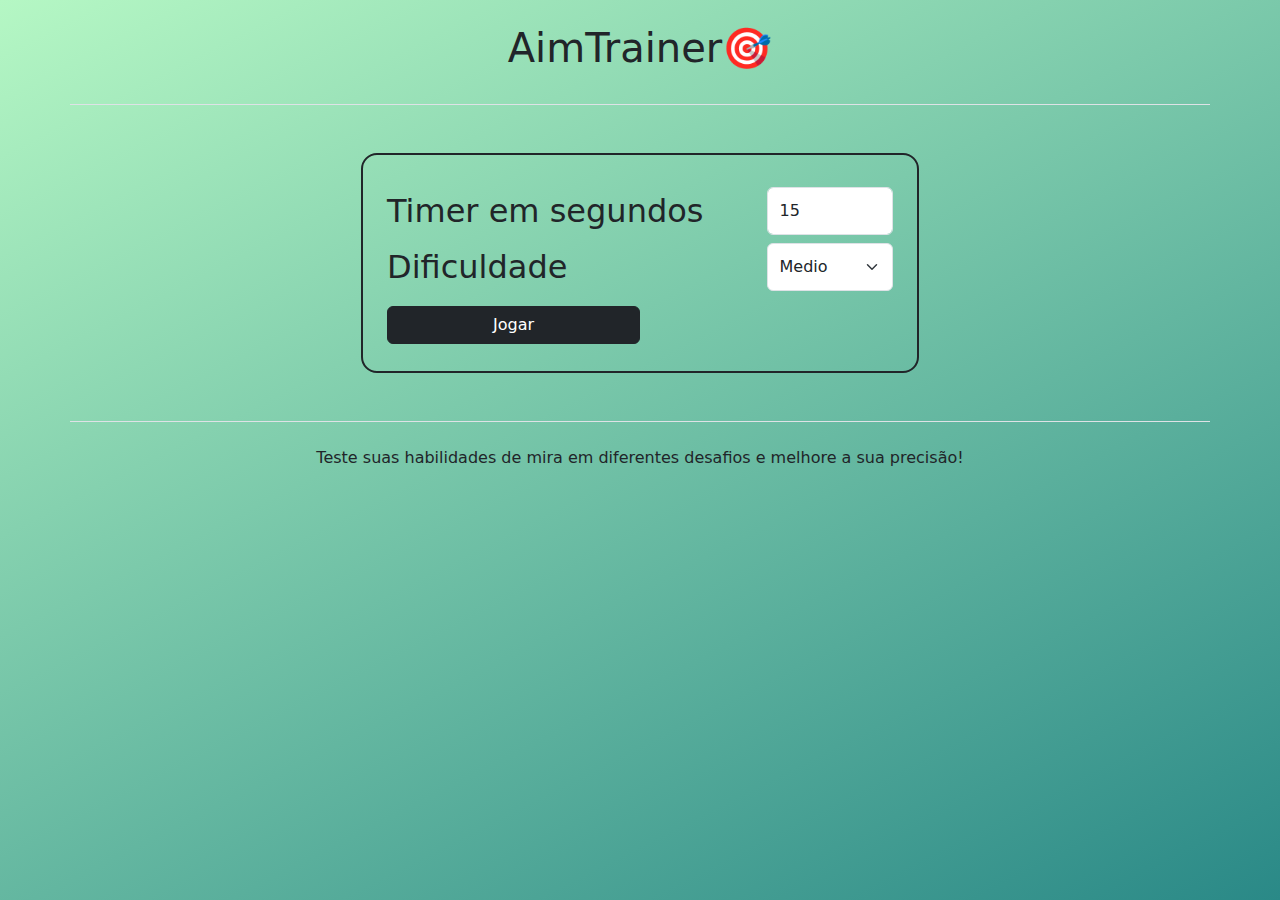
<file: index.html>
<!DOCTYPE html>
<html lang="pt-br">
<head>
  <meta charset="UTF-8">
  <meta name="viewport" content="width=device-width, initial-scale=1.0">
  <title>AimTrainer</title>

  <link href="https://cdn.jsdelivr.net/npm/bootstrap@5.3.3/dist/css/bootstrap.min.css" rel="stylesheet" integrity="sha384-QWTKZyjpPEjISv5WaRU9OFeRpok6YctnYmDr5pNlyT2bRjXh0JMhjY6hW+ALEwIH" crossorigin="anonymous">

  <link rel="stylesheet" href="meu-estilo.css">
</head>
<body>
  <header class="container mb-5 py-4 border-bottom text-center">
    <h1>AimTrainer🎯</h1>
  </header>
  <main class="container d-flex justify-content-center align-items-center text-dark">
    <form action="game.html" method="get" class="fs-2 border border-2 border-dark p-4 rounded-4 w-50">
      <div class="d-flex justify-content-between my-2">
        <label for="tempo">Timer em segundos</label>
        <input type="number" name="tempo" id="tempo" class="form-control w-25" value="15" min="15" max="60">
      </div>

      <div class="d-flex justify-content-between my-2">
        <label for="dificuldade">Dificuldade</label>
        <select name="dificuldade" id="dificuldade" class="form-select w-25">
          <option value="easy">Facil</option>
          <option value="medium" selected>Medio</option>
          <option value="hard">Dificil</option>
        </select>
      </div>

      <button type="submit" class="btn btn-dark w-50">
        Jogar
      </button>
    </form>
  </main>
  <footer class="container mt-5 py-4 border-top text-center">
    <p>Teste suas habilidades de mira em diferentes desafios e melhore a sua precisão!</p>
  </footer>
</body>
</html>
</file>
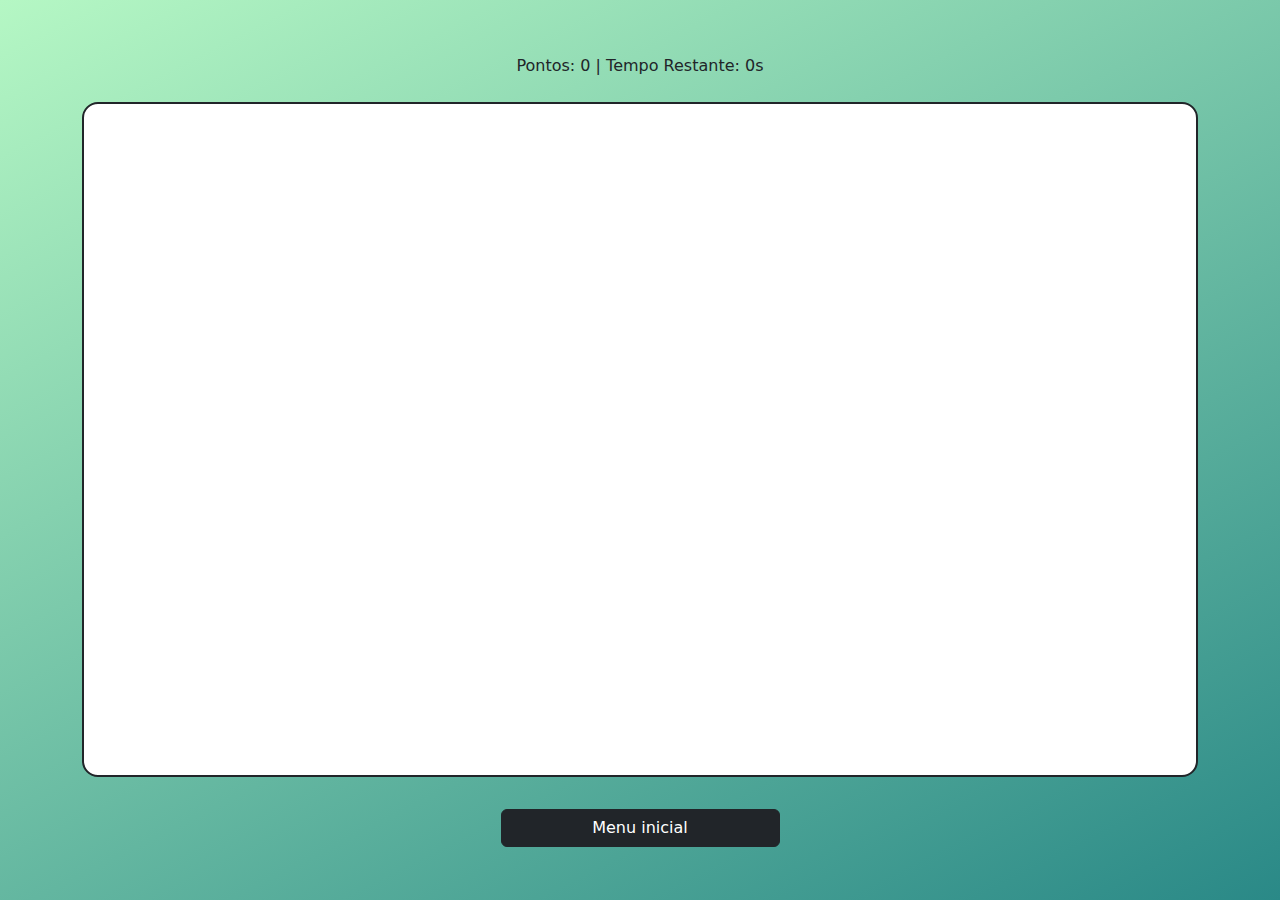
<file: game.html>
<!DOCTYPE html>
<html lang="pt-br">
<head>
  <meta charset="UTF-8">
  <meta name="viewport" content="width=device-width, initial-scale=1.0">
  <title>AimTrainer</title>

  <link href="https://cdn.jsdelivr.net/npm/bootstrap@5.3.3/dist/css/bootstrap.min.css" rel="stylesheet" integrity="sha384-QWTKZyjpPEjISv5WaRU9OFeRpok6YctnYmDr5pNlyT2bRjXh0JMhjY6hW+ALEwIH" crossorigin="anonymous">

  <link rel="stylesheet" href="meu-estilo.css">
</head>
<body>
  <main class="container d-flex flex-column justify-content-center align-items-center vh-100 text-dark">
    <div>
      Pontos: <span id="score">0</span> | Tempo Restante: <span id="time">0</span>s
    </div>
    <div class="position-relative w-100 h-75 border border-2 border-dark bg-white rounded-4 m-4" id="area"></div>
    <a href="index.html" class="btn btn-dark w-25 mt-2">
      Menu inicial
    </a>
  </main>
  <script src="game.js"></script>
</body>
</html>
</file>
<file: meu-estilo.css>
* {
  margin: 0;
  padding: 0;
  box-sizing: border-box;
}

body {
  background: rgb(181,247,196);
  background: linear-gradient(153deg, rgba(181,247,196,1) 0%, rgba(42,137,135,1) 100%);
  width: 100vw;
  height: 100vh;
}

.hit_box {
  position: absolute;
  border-radius: 5px;
  cursor: pointer;
  background: red;
}
</file>
